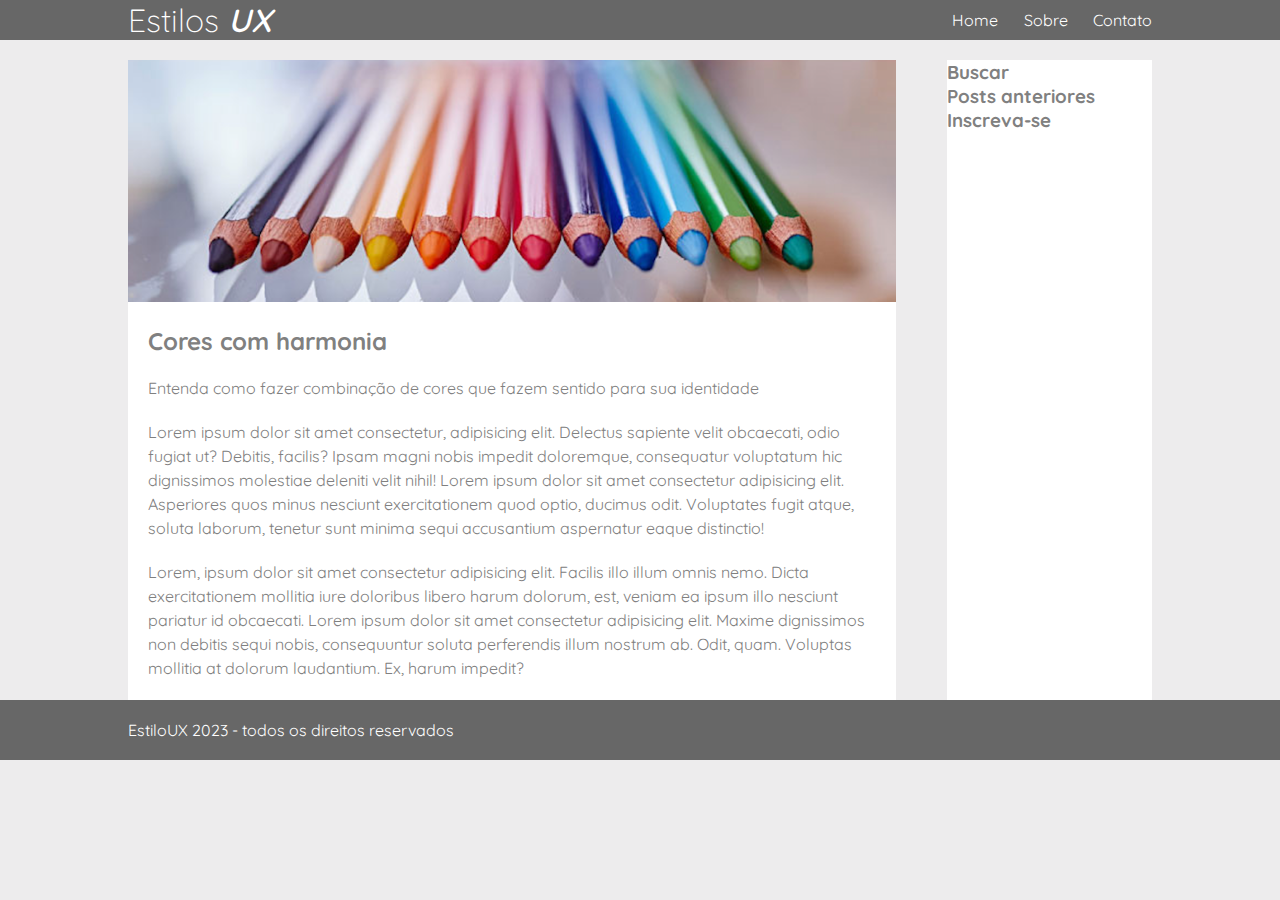
<file: estiloux/index.html>
<!DOCTYPE html>
<html lang="en">

<head>
    <meta charset="UTF-8">
    <meta http-equiv="X-UA-Compatible" content="IE=edge">
    <meta name="viewport" content="width=device-width, initial-scale=1.0">
    <title>Document</title>
    <link rel="stylesheet" href="styles/style.css">
</head>

<body>
    <header>
        <div class="container-grid header-flex">
            <h1>Estilos <span id="Logoux">UX</span></h1>

            <nav>
                <a href="">Home</a>
                <a href="">Sobre</a>
                <a href="">Contato</a>

            </nav>
        </div>

    </header>

    <main>
        <div class="container-grid colunas-flex">

            <section class="coluna1">

                <img id="lapis" src="images/lapis-de-cor.png" alt="Lapís de cor">

                <h2>Cores com harmonia</h2>

                <p>Entenda como fazer combinação de cores que fazem sentido para sua identidade</p>

                <p>Lorem ipsum dolor sit amet consectetur, adipisicing elit. Delectus sapiente velit obcaecati, odio
                    fugiat
                    ut? Debitis, facilis? Ipsam magni nobis impedit doloremque, consequatur voluptatum hic dignissimos
                    molestiae deleniti velit nihil! Lorem ipsum dolor sit amet consectetur adipisicing elit. Asperiores
                    quos
                    minus nesciunt exercitationem quod optio, ducimus odit. Voluptates fugit atque, soluta laborum,
                    tenetur
                    sunt minima sequi accusantium aspernatur eaque distinctio!</p>

                <p>Lorem, ipsum dolor sit amet consectetur adipisicing elit. Facilis illo illum omnis nemo. Dicta
                    exercitationem mollitia iure doloribus libero harum dolorum, est, veniam ea ipsum illo nesciunt
                    pariatur
                    id obcaecati. Lorem ipsum dolor sit amet consectetur adipisicing elit. Maxime dignissimos non
                    debitis
                    sequi nobis, consequuntur soluta perferendis illum nostrum ab. Odit, quam. Voluptas mollitia at
                    dolorum
                    laudantium. Ex, harum impedit?</p>


            </section>

            <aside class="coluna2">

                <article>
                    <h3>Buscar</h3>
                </article>

                <article>
                    <h3>Posts anteriores</h3>
                </article>

                <article>
                    <h3>Inscreva-se</h3>
                </article>
            </aside>
        </div>
    </main>

    <footer>
        <div class="container-grid">
            <p>EstiloUX 2023 - todos os direitos reservados</p>
        </div>
    </footer>
</body>

</html>
</file>
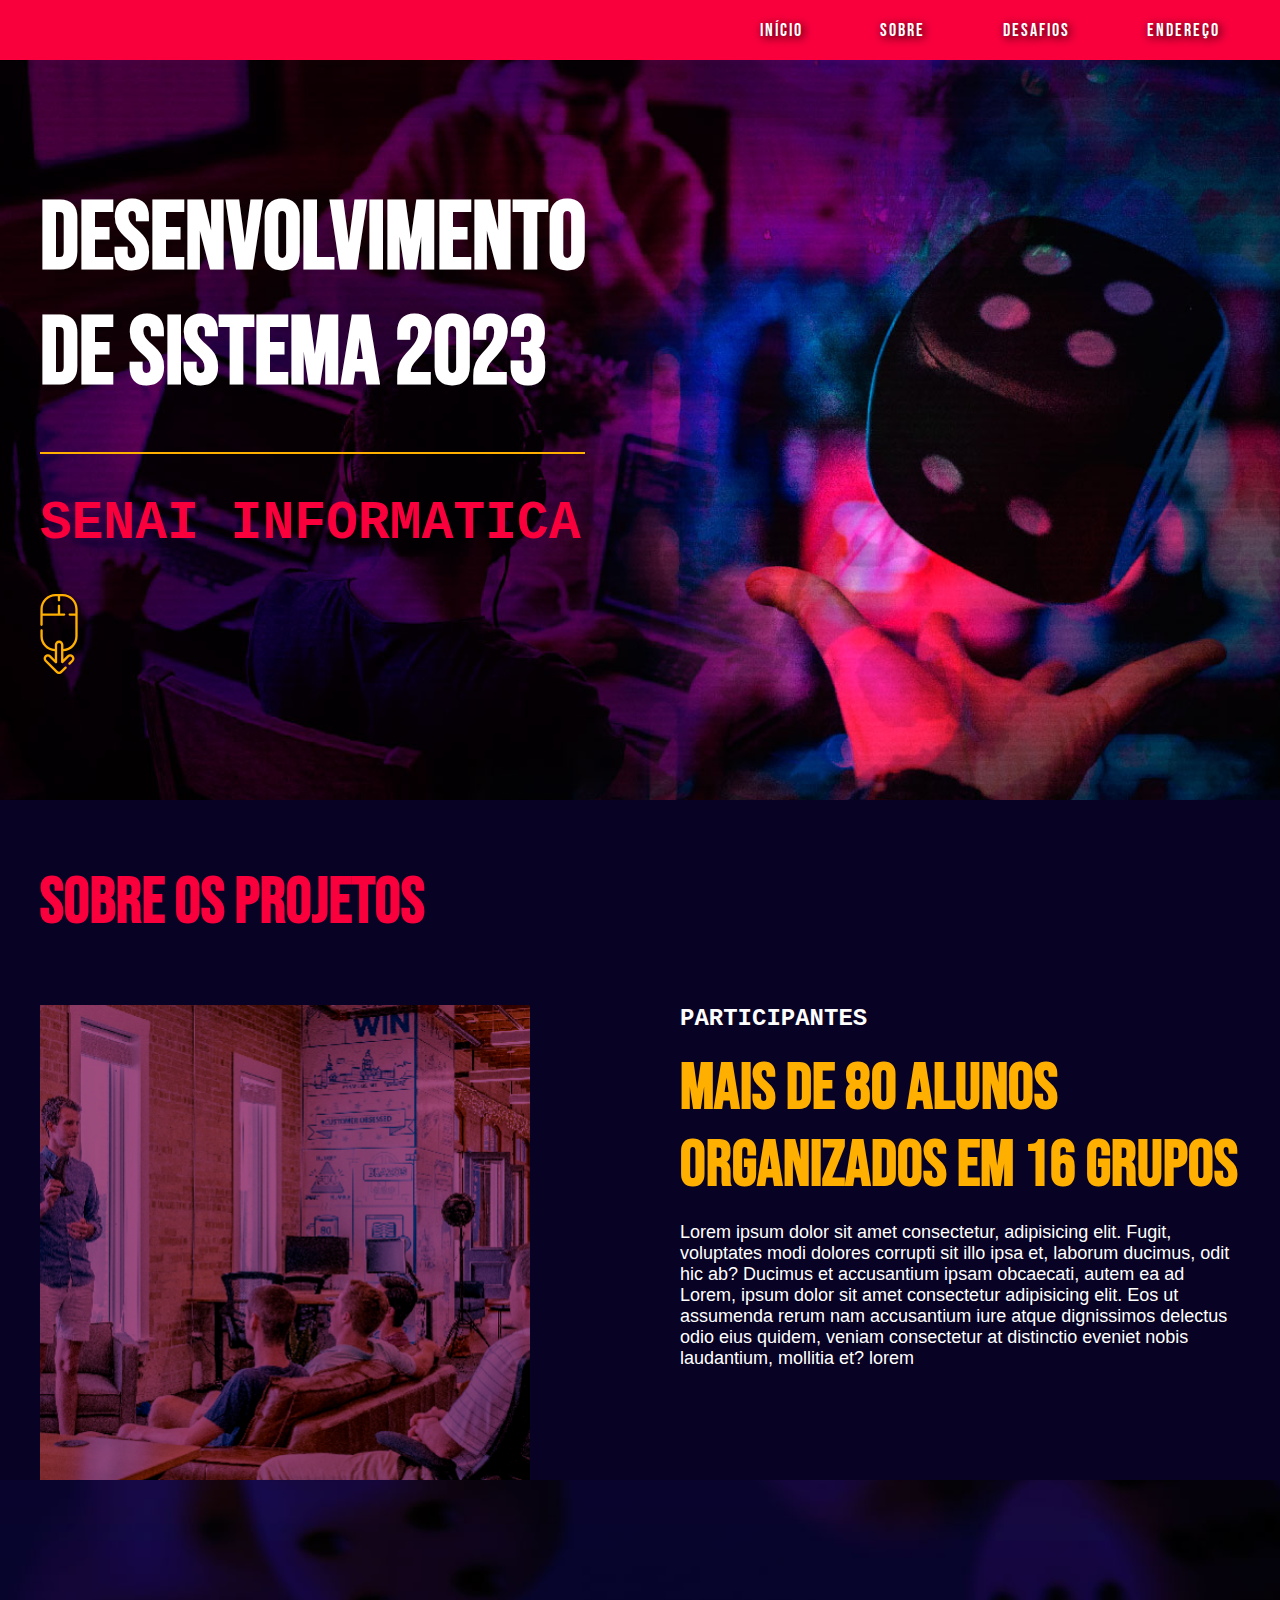
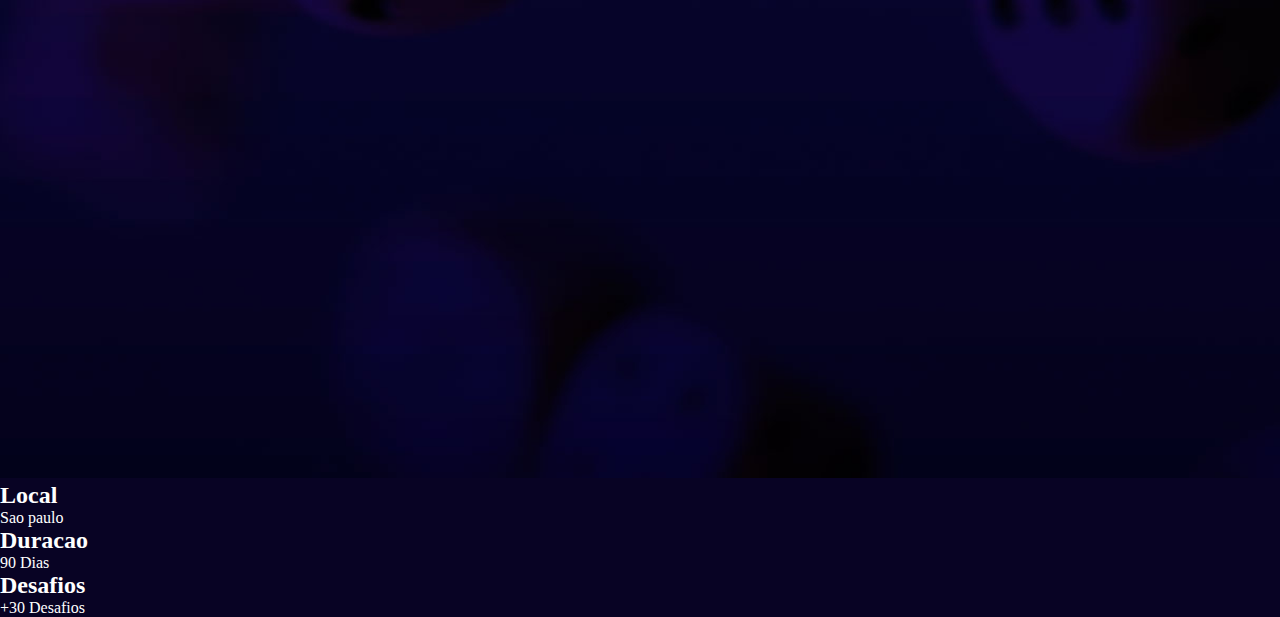
<file: lading-page/index.html>
<!DOCTYPE html>
<html lang="pt-BR">

<head>
    <meta charset="UTF-8">
    <meta http-equiv="X-UA-Compatible" content="IE=edge">
    <meta name="viewport" content="width=device-width, initial-scale=1.0">
    <title>Document</title>
    <link rel="stylesheet" href="css/style.css">
</head>

<body>
    <header>
        <div class="layout-grid header-flex">
            <nav>
                <a href="">Início</a>
                <a href="">Sobre</a>
                <a href="">Desafios</a>
                <a href="">Endereço</a>
            </nav>
        </div>
    </header>

    <main>
        <article class="banner">
            <div class="layout-grid banner-flex">
                <div id="banner-infobox">
                    <h1>Desenvolvimento de sistema 2023</h1>
                    <div id="linha"></div>
                    <p>Senai Informatica</p>
                    <img src="../lading-page/assets/Images/mouse.svg" alt="">
                </div>

            </div>
        </article>

    </main>

    <main>
        <article>
            <section class="Sobre">
                <div class="layout-grid">
                    <h2>Sobre os projetos</h2>
                </div>
                <div class="linha layout-grid">
                    <img src="../lading-page/assets/Images/imagem-seção-sobre.png" alt="Uma pessoa, administrando aulas para outras pessoas que olha fixamente">

                    <div class="participantes">
                        <h3>PARTICIPANTES</h3>
                        <h4>mais de 80 alunos organizados em 16 grupos</h4>
                        <p>Lorem ipsum dolor sit amet consectetur, adipisicing elit. Fugit, voluptates modi dolores corrupti sit illo ipsa et, laborum ducimus, odit hic ab? Ducimus et accusantium ipsam obcaecati, autem ea ad Lorem, ipsum dolor sit amet consectetur
                            adipisicing elit. Eos ut assumenda rerum nam accusantium iure atque dignissimos delectus odio eius quidem, veniam consectetur at distinctio eveniet nobis laudantium, mollitia et? lorem</p>
                    </div>
                </div>
            </section>

        </article>
    </main>

    <main>
        <article>
            <section class="Info">
                <div class="layout-grid section3">
                    <img src="../lading-page/assets/Images/imagem-fundo-endereco.png" alt="">

                    <div class="informacoes">
                        <h2>Local</h2>
                        <p>Sao paulo</p>
                        <h2>Duracao</h2>
                        <p>90 Dias</p>
                        <h2>Desafios</h2>
                        <p>+30 Desafios</p>
                        
                    </div>
                </div>

            </section>

        </article>
    </main>


    <footer></footer>

</body>

</html>
</file>
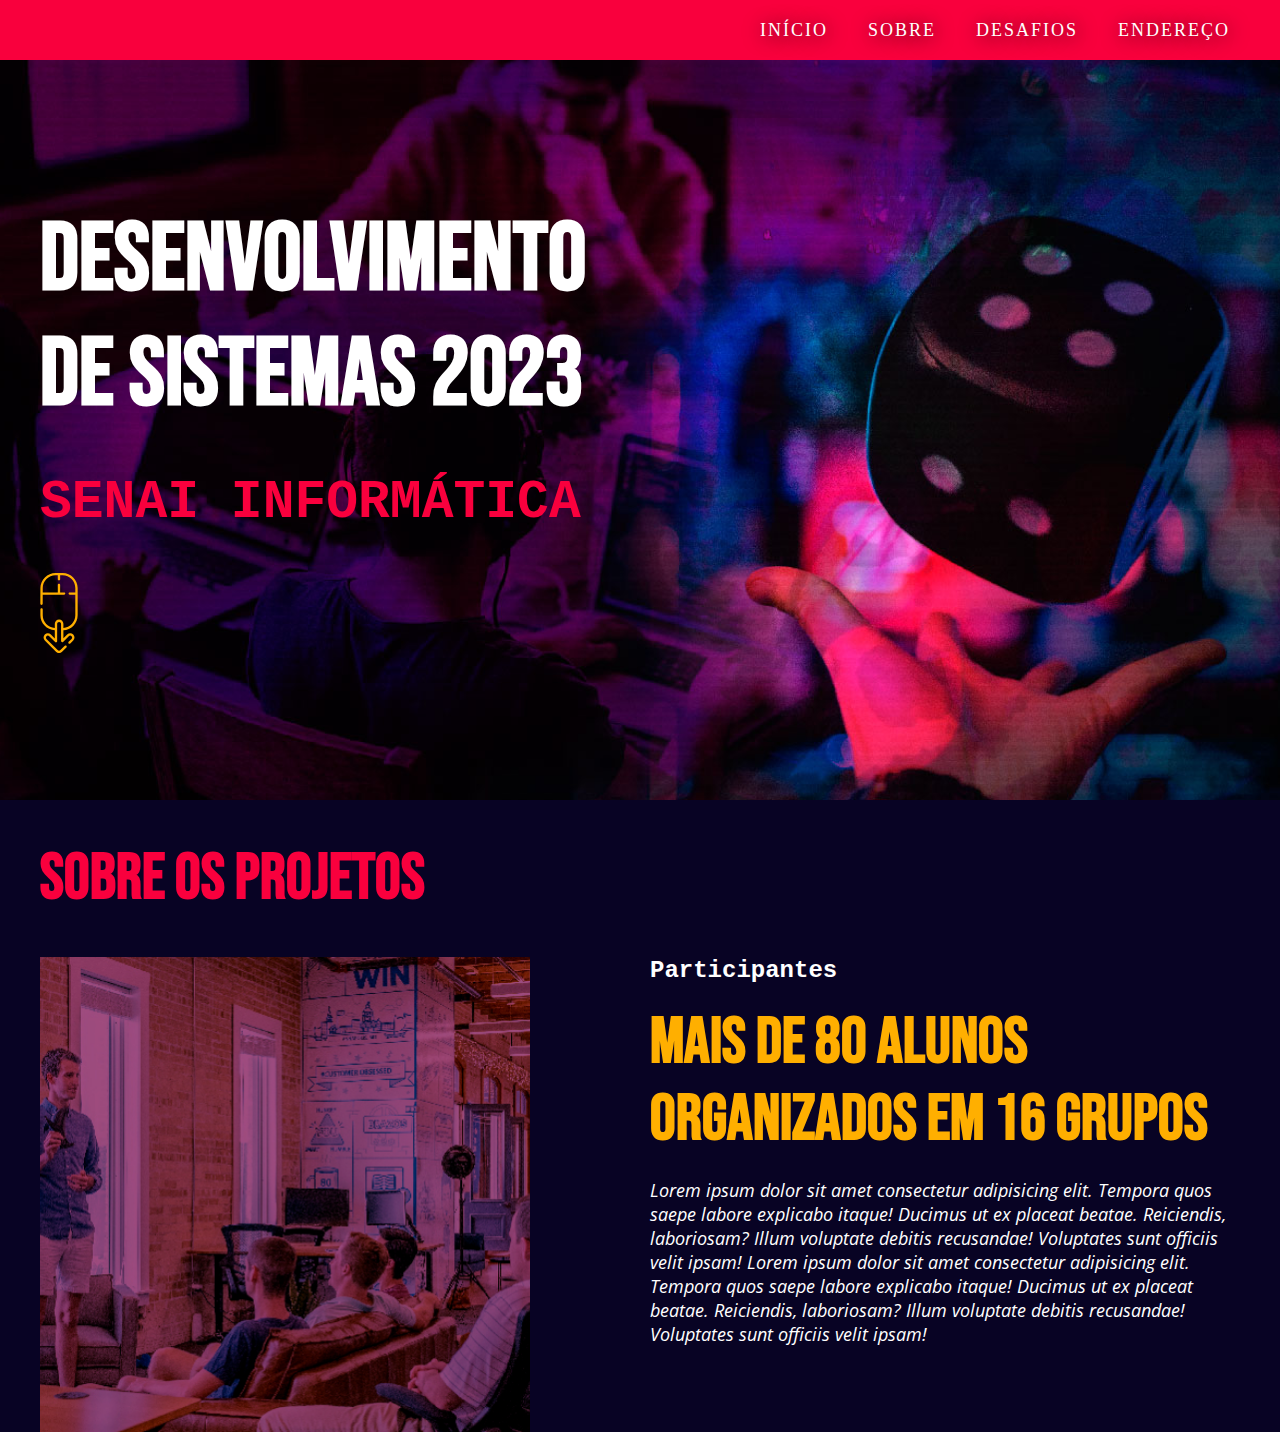
<file: landing-page/index.html>
<!DOCTYPE html>
<html lang="pt-BR">

<head>
    <meta charset="UTF-8">
    <meta http-equiv="X-UA-Compatible" content="IE=edge">
    <meta name="viewport" content="width=device-width, initial-scale=1.0">
    <title>Document</title>
    <link rel="stylesheet" href="css/style.css">
</head>

<body>
    <header>
        <div class="layout-grid header-flex">
            <nav id="navmenu">
                <a href="">Início</a>
                <a href="">Sobre</a>
                <a href="">Desafios</a>
                <a href="">Endereço</a>
            </nav>
            <img src="./assets/icones/menu-hamburger.svg" id="menu-mobile" alt="Abre o menu mobile" onclick="mostrarMenu()">
        </div>
    </header>

    <main>
        <article class="banner">
            <div class="layout-grid banner-flex">
                <div id="banner-infobox">
                    <h1>Desenvolvimento de Sistemas 2023</h1>
                    <p>Senai Informática</p>
                    <img src="./assets/images/mouse.svg" alt="">
                </div>
            </div>
        </article>


        <section class="sobre">
            <div class="layout-grid">
                <h2>Sobre os Projetos</h2>

                <div class="linha">
                    <img src="./assets/images/imagem-sessao-sobre.png"  alt="Uma pessoa ministrando aulas para outras pessoas que olham fixamente">

                    <div class="participantes">
                        <h3>Participantes</h3>
                        
                        <h4>Mais de 80 alunos organizados em 16 grupos</h4>

                        <p>
                            Lorem ipsum dolor sit amet consectetur adipisicing elit. Tempora quos saepe labore explicabo itaque! Ducimus ut ex placeat beatae. Reiciendis, laboriosam? Illum voluptate debitis recusandae! Voluptates sunt officiis velit ipsam!
                            Lorem ipsum dolor sit amet consectetur adipisicing elit. Tempora quos saepe labore explicabo itaque! Ducimus ut ex placeat beatae. Reiciendis, laboriosam? Illum voluptate debitis recusandae! Voluptates sunt officiis velit ipsam!
                        </p>
                    </div>
                </div>
            </div>
        </section>
        
    </main>

    <footer>
        <!-- <div class="container-grid">
            <section class="endereco">
                <h1>Endereço:</h1>
                <p>
                    Alameda Barão de Limeira, 539
                    Santa Cecilia, São Paulo - SP
                    CEP: 01202-001
    
                    <img src="./assets/images/mapa.png" alt="">
                </p>
            </section>
            
            <section class="rights">
                <p>Copyright © 2020 - Escola Senai de Informática</p>
            </section>
        </div> -->
    </footer>
    <script>
         function mostrarMenu (){
            document.getElementById("navmenu").classList.toggle("mostrarMenu")
         }   
    </script>

</body>

</html>
</file>
<file: estiloux/styles/style.css>
@import url('https://fonts.googleapis.com/css2?family=Quicksand:wght@300;400;600&display=swap');

*{
    margin: 0%;
    padding: 0%;
    box-sizing: border-box;
}

body {
    font-family: 'Quicksand', sans-serif;
    color: grey;
    background-color: #edeced;
} 

header {
    background-color: #676767;
  
}

header .header-flex {
    display: flex;
    justify-content: space-between;
}

header h1 {
    color: white;
    font-weight: 300;
}

header h1 #Logoux {
    color: white;
    font-weight: 600 ;
    font-style: italic ;
}

header nav  {
    width:200px;
    display:flex;
    justify-content:space-between;
    align-items:center;
}

header nav a {
    color: white;
    text-decoration: none;
}

.container-grid {
    width: 80%;
    max-width: 1200px;
    min-width: 992px ;
    margin: 0% auto;

}

main .colunas-flex {
    margin-top: 20px;
    display: flex;
    justify-content: space-between;
}

main .coluna1 {
    width: 75%;
    background-color: white;
}

main .coluna2 {
    width: 20%;
    background-color:white;
}

main .coluna1 #lapis {
    width: 100%;
}

main .coluna2 {
    width: 20%;
    background-color: white;
}

#lapis{
    width: 100%;
}

main .coluna1 p {
    margin-left: 20px;
    margin-right: 20px;
    margin-bottom: 20px;

    line-height: 24px;
}

main .coluna1 h2 {
    /* margin-top: 20px;
    margin-left: 20px;
    margin-right: 20px;
    margin-bottom: 20px; */

    margin: 20px;
}

footer {
    padding: 20px 0;
    color: white;
    background-color:#676767 ;
}
</file>
<file: landing-page/css/style.css>
/* imports  */

@font-face {
    font-family: BebasNeue-Regular;
    src: url(../assets/fonts/Bebas_Neue/BebasNeue-Regular.ttf);
}

@font-face {
    font-family: Open-Sans;
    src: url(../assets/fonts/Open_Sans/OpenSans-Italic-VariableFont_wdth\,wght.ttf);
}



/* reset */
* {
    margin: 0;
    padding: 0;
    box-sizing: border-box;
}

/* DESKTOP FIRST */

/* Classes Genéricas */

.layout-grid {
    width: 100%;
    max-width: 1200px;
    margin: 0 auto;
    /* border: 2px solid yellow; */
}

body {
    background-color: #080324;
    color: white;
}

/* HEADER */

header {
    height: 60px;
    background-color: #F9003D;
}

header .header-flex {
    display: flex;
    justify-content: flex-end;
    align-items: stretch;
    height: 100%;
}

header nav {
    display: flex;
    justify-content: space-between;
    align-items: center;
    width: 500px;
    /* border: 3px solid white; */
}

header nav a {
    font-family: "My Font";
    color: white;
    text-decoration: none;
    text-transform: uppercase;
    font-size: 18px;
    letter-spacing: 2px;
    text-shadow: 2px 2px 20px black;
    padding: 15px 20px;
    border-radius: 5px;
}

header nav a:hover {
    text-shadow: 0px 0px 5px rgba(249, 0, 61, 0.3);
    background-color: white;
    color: #F9003D;
}

header #menu-mobile {
    display: none;
}

/* MAIN */

/* banner */
main .banner {
    height: 740px;
    background-image: url(../assets/images/imagem-fundo-banner.png);
    background-repeat: no-repeat;
    background-size: cover;
    background-position: bottom;
}

main .banner-flex {
    display: flex;
    align-items: center;
    height: 100%;
    /* border: 3px solid white; */
}

main .banner-flex #banner-infobox {
    width: 560px;
}

main .banner-flex h1 {
    margin-bottom: 40px;
    font-family: BebasNeue-Regular, sans-serif;
    font-size: 96px;
    color: white;
}

main .banner-flex p {
    margin-bottom: 40px;
    font-family: 'Courier New', Courier, monospace;
    font-size: 53px;
    font-weight: bold;
    text-transform: uppercase;
    color: #F9003D;
}


/* sobre */
main .sobre {
    padding-top: 40px;
}

main .sobre h2 {
    margin-bottom: 40px;
    font-family: BebasNeue-Regular;
    font-size: 64px;
    color: #F9003D;
}

main .sobre .linha {
    display: flex;
    justify-content: space-between;
}

main .sobre .linha img {
    width: 490px;
}

main .sobre .linha .participantes {
    width: 590px;
    /* border: 2px solid yellow; */
}

main .sobre .linha .participantes h3 {
    font-family: 'Courier New', Courier, monospace;
    font-size: 24px;
    font-weight: bold;
    margin-bottom: 20px;
}

main .sobre .linha .participantes h4 {
    margin-bottom: 20px;
    font-family: BebasNeue-Regular;
    font-size: 64px;
    color: #FFAF00;
}

main .sobre .linha .participantes p {
    font-family: Open-Sans;
    font-weight: 400;
    font-size: 18px;
}



footer .endereco {
    background-color: black;
    color: white;
}

footer .endereco h1 {
    font-family: BebasNeue-Regular, sans-serif;
    font-size: 64px;
    color: #FFAF00;
}

footer .endereco p {
    font-family: 'Courier New', Courier, monospace;
}




/***** MEDIA QUERIES *****/

/* tablets >= 768px até 991px*/
@media screen and (max-width: 991px) {
  
}

/* smartphones >= 0 até 767px */
@media screen and (max-width: 767px) {

    .mostrarMenu{
        left: 0;
        opacity:1 ;
    }

/* Temporariamente off */
 /* main{
    display: none;
 } */

    header #menu-mobile {
        display: block;
    }

    header nav {
        position: fixed;
        top: 60px;
        left: -80vw;
        width: 80vw;
        height: calc(100vh - 60px);
        flex-direction: column;
        justify-content: space-evenly;
        background-color: #F9003D;
        opacity: 0; 

        transition: left 0.5s, opacity 0.6s;

    }

    header nav a {
        margin-bottom: 2px dotted #ffffff; 
    }

}
</file>
<file: lading-page/css/style.css>
/* imports */

@font-face {
    font-family: "My Font";
    src: url(../assets/Fonts/BebasNeue-Regular.ttf);
}


/* reset */

* {
    margin: 0;
    padding: 0;
    box-sizing: border-box;
}


/* Classes Genericas */

.layout-grid {
    width: 100%;
    max-width: 1200px;
    margin: 0 auto;
}

body {
    background-color: #080324;
    color: white;
}


/* header */

header {
    height: 60px;
    background-color: #F9003D;
}

header nav {
    width: 500px;
    justify-content: space-between;
    align-items: center;
    display: flex;
}

header .header-flex {
    align-items: center;
    height: 100%;
    justify-content: flex-end;
    display: flex;
}

header nav a {
    font-family: "My Font";
    color: white;
    text-decoration: none;
    text-transform: uppercase;
    font-size: 18px;
    letter-spacing: 2px;
    text-shadow: 2px 2px 10px black;
    padding: 15px 20px;
    border-radius: 5px;
}

header nav a:hover {
    text-shadow: 2px 2px 10px rgba(249, 0, 61, 0.3);
    background-color: white;
    color: #F9003D;
}


/* Main */

main .banner {
    height: 740px;
    background-image: url(../assets/Images/imagem-fundo-banner.png);
    background-repeat: no-repeat;
    background-size: cover;
    background-position: bottom;
}

main .banner-flex h1 {
    color: white;
    font-size: 96px;
    font-family: "My Font";
    margin-bottom: 40px;
}

main .banner-flex p {
    margin-bottom: 40px;
    color: #F9003D;
    font-size: 53px;
    font-family: 'Courier New', Courier, monospace;
    text-transform: uppercase;
    font-weight: bold;
}

main .banner-flex {
    display: flex;
    align-items: center;
    height: 100%;
}

main .banner-flex #banner-infobox {
    width: 557px;
}

#linha {
    margin-bottom: 40px;
    width: 545px;
    height: 2px;
    background-color: #FFAF00;
}

main .linha {
    display: flex;
    justify-content: space-between;
    flex-wrap: wrap;
}

.linha img {
    width: 490px;
}

.Sobre h2 {
    font-family: "My Font";
    font-size: 64px;
    color: #F9003D;
    margin-bottom: 64px;
    margin-top: 64px;
    width: 100%;
}

.participantes {
    width: 560px;
}

.participantes h3 {
    font-family: 'Courier New', Courier, monospace;
    font-size: 24px;
    margin-bottom: 18px;
    font-weight: bold;
}

.participantes h4 {
    font-family: "My Font";
    font-size: 64px;
    color: #FFAF00;
    margin-bottom: 18px;
    font-weight: 400px;
}

.participantes p {
    font-family: -apple-system, BlinkMacSystemFont, 'Segoe UI', Roboto, Oxygen, Ubuntu, Cantarell, 'Open Sans', 'Helvetica Neue', sans-serif;
    font-size: 18px;
}

main .Info {
    height: 200px;
    width: 1200px;
    background-image: url(../assets/Images/imagem-fundo-info.png);
    background-repeat: no-repeat;
    background-size: cover;
    background-position: bottom;
}
</file>
